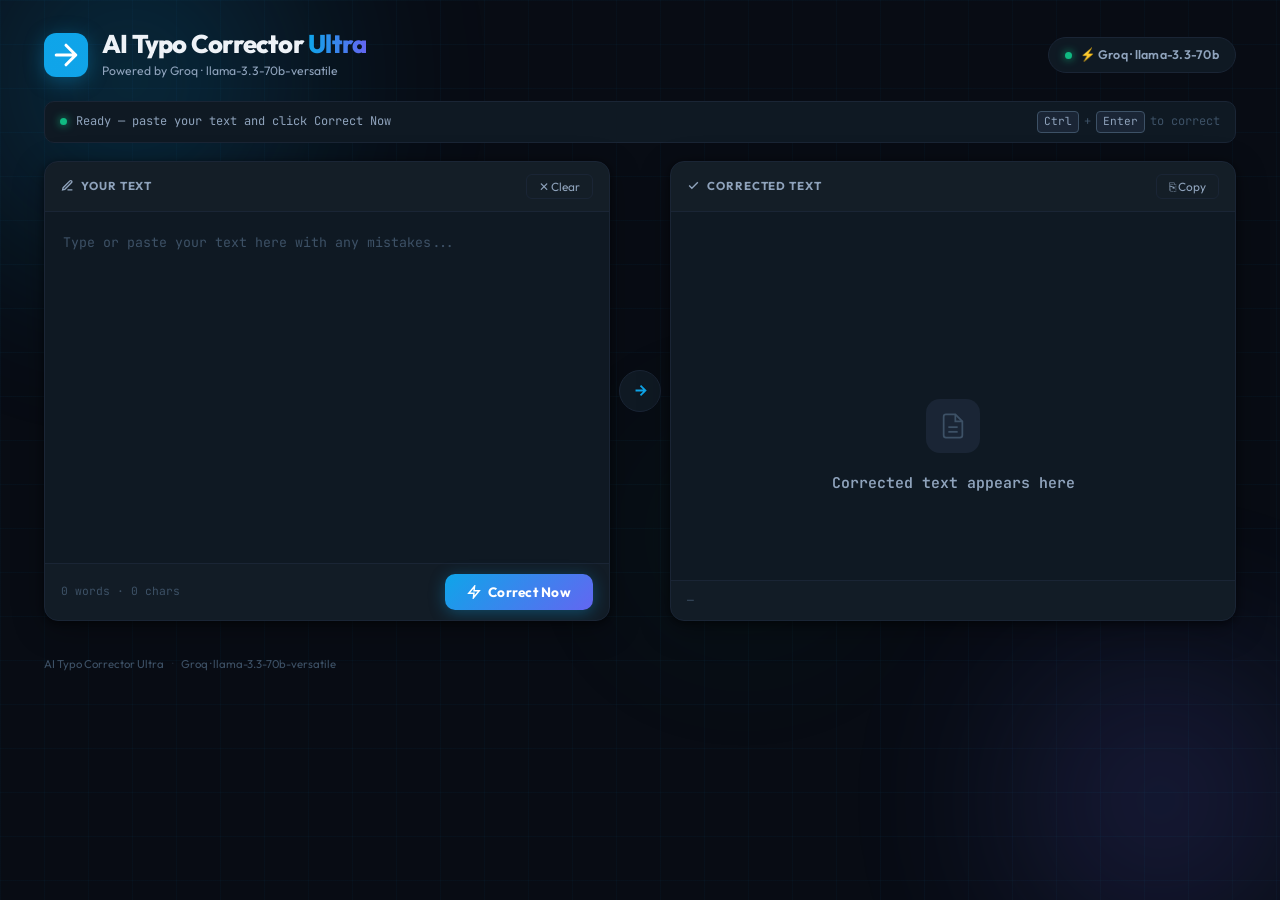
<file: index.html>
<!DOCTYPE html>
<html lang="en">
<head>
  <meta charset="UTF-8" />
  <meta name="viewport" content="width=device-width, initial-scale=1.0"/>
  <title>AI Typo Corrector Ultra</title>
  <link rel="preconnect" href="https://fonts.googleapis.com">
  <link rel="preconnect" href="https://fonts.gstatic.com" crossorigin>
  <link href="https://fonts.googleapis.com/css2?family=Outfit:wght@300;400;500;600;700;800&family=JetBrains+Mono:wght@400;500&display=swap" rel="stylesheet">
  <link rel="stylesheet" href="css/style.css" />
</head>
<body>

  <!-- BACKGROUND -->
  <div class="bg-wrap" aria-hidden="true">
    <div class="bg-orb orb-1"></div>
    <div class="bg-orb orb-2"></div>
    <div class="bg-orb orb-3"></div>
    <div class="bg-grid"></div>
  </div>

  <div class="app">

    <!-- ── HEADER ─────────────────────────────── -->
    <header class="topbar">
      <div class="topbar-brand">
        <div class="brand-icon">
          <svg viewBox="0 0 36 36" fill="none" xmlns="http://www.w3.org/2000/svg">
            <rect width="36" height="36" rx="10" fill="url(#bg)"/>
            <path d="M10 18h16M18 10l8 8-8 8" stroke="#fff" stroke-width="2.5" stroke-linecap="round" stroke-linejoin="round"/>
            <defs>
              <linearGradient id="bg" x1="0" y1="0" x2="36" y2="36">
                <stop stop-color="#0ea5e9"/><stop offset="1" stop-color="#6366f1"/>
              </linearGradient>
            </defs>
          </svg>
        </div>
        <div>
          <h1 class="brand-name">AI Typo Corrector <span class="brand-ultra">Ultra</span></h1>
          <p class="brand-sub">Powered by Groq · llama-3.3-70b-versatile</p>
        </div>
      </div>
      <div class="topbar-right">
        <div class="model-chip">
          <span class="chip-dot"></span>
          ⚡ Groq · llama-3.3-70b
        </div>
      </div>
    </header>

    <!-- ── STATUS BAR ─────────────────────────── -->
    <div class="statusbar">
      <div class="status-left">
        <span class="status-dot" id="statusDot"></span>
        <span class="status-text" id="statusText">Ready — paste your text and click Correct Now</span>
      </div>
      <div class="status-right">
        <kbd>Ctrl</kbd> + <kbd>Enter</kbd> to correct
      </div>
    </div>

    <!-- ── EDITOR ──────────────────────────────── -->
    <main class="editor-area">

      <!-- INPUT -->
      <section class="panel input-panel">
        <div class="panel-header">
          <span class="panel-label">
            <svg width="13" height="13" viewBox="0 0 24 24" fill="none" stroke="currentColor" stroke-width="2.5"><path d="M12 20h9"/><path d="M16.5 3.5a2.121 2.121 0 013 3L7 19l-4 1 1-4L16.5 3.5z"/></svg>
            Your Text
          </span>
          <button class="ghost-btn" id="clearBtn">✕ Clear</button>
        </div>
        <div class="panel-body">
          <textarea
            id="inputText"
            class="editor-textarea"
            placeholder="Type or paste your text here with any mistakes...&#10;&#10;"
            spellcheck="false"
          ></textarea>
        </div>
        <div class="panel-footer">
          <span class="meta-info" id="inputMeta">0 words · 0 chars</span>
          <button class="correct-btn" id="correctBtn">
            <svg width="14" height="14" viewBox="0 0 24 24" fill="none" stroke="currentColor" stroke-width="2.5"><path d="M13 2L3 14h9l-1 8 10-12h-9l1-8z"/></svg>
            Correct Now
          </button>
        </div>
      </section>

      <!-- ARROW -->
      <div class="arrow-col">
        <div class="arrow-ring" id="arrowRing">
          <svg id="arrowSvg" width="17" height="17" viewBox="0 0 24 24" fill="none" stroke="currentColor" stroke-width="2.5"><path d="M5 12h14M12 5l7 7-7 7"/></svg>
        </div>
      </div>

      <!-- OUTPUT -->
      <section class="panel output-panel">
        <div class="panel-header">
          <span class="panel-label">
            <svg width="13" height="13" viewBox="0 0 24 24" fill="none" stroke="currentColor" stroke-width="2.5"><polyline points="20 6 9 17 4 12"/></svg>
            Corrected Text
          </span>
          <div class="panel-header-right">
            <span class="badge" id="badge" style="display:none"></span>
            <button class="ghost-btn" id="copyBtn">⎘ Copy</button>
          </div>
        </div>
        <div class="panel-body">
          <div class="output-box" id="outputBox">
            <div class="empty-state">
              <div class="empty-icon">
                <svg width="28" height="28" viewBox="0 0 24 24" fill="none" stroke="currentColor" stroke-width="1.5"><path d="M14 2H6a2 2 0 00-2 2v16a2 2 0 002 2h12a2 2 0 002-2V8z"/><polyline points="14 2 14 8 20 8"/><line x1="16" y1="13" x2="8" y2="13"/><line x1="16" y1="17" x2="8" y2="17"/></svg>
              </div>
              <p class="empty-title">Corrected text appears here</p>
          
            </div>
          </div>
        </div>
        <div class="panel-footer">
          <span class="meta-info" id="outputMeta">—</span>
        </div>
      </section>

    </main>

    <!-- ── ERROR ───────────────────────────────── -->
    <div class="error-bar" id="errorBar" style="display:none">
      <svg width="15" height="15" viewBox="0 0 24 24" fill="none" stroke="currentColor" stroke-width="2"><circle cx="12" cy="12" r="10"/><line x1="12" y1="8" x2="12" y2="12"/><line x1="12" y1="16" x2="12.01" y2="16"/></svg>
      <span id="errorMsg"></span>
      <button class="err-close" id="errClose">✕</button>
    </div>

    <!-- ── CHANGES ─────────────────────────────── -->
    <section class="changes-section" id="changesSection" style="display:none">
      <div class="changes-header">
        <div class="changes-title">
          <svg width="14" height="14" viewBox="0 0 24 24" fill="none" stroke="currentColor" stroke-width="2"><polyline points="9 11 12 14 22 4"/><path d="M21 12v7a2 2 0 01-2 2H5a2 2 0 01-2-2V5a2 2 0 012-2h11"/></svg>
          What Was Fixed
        </div>
        <span class="changes-count" id="changesCount"></span>
      </div>
      <div class="changes-summary" id="changesSummary"></div>
      <div class="changes-grid" id="changesGrid"></div>
    </section>

    <!-- ── FOOTER ──────────────────────────────── -->
    <footer class="app-footer">
      <span>AI Typo Corrector Ultra</span>
      <span class="fdot">·</span>
      <span>Groq · llama-3.3-70b-versatile</span>
    </footer>

  </div>

  <!-- LOADER -->
  <div class="loader-overlay" id="loaderOverlay" style="display:none">
    <div class="loader-card">
      <div class="loader-ring">
        <svg viewBox="0 0 50 50">
          <circle cx="25" cy="25" r="20" fill="none" stroke="url(#lg)" stroke-width="4"
            stroke-linecap="round" stroke-dasharray="100 26"/>
          <defs>
            <linearGradient id="lg" x1="0%" y1="0%" x2="100%" y2="0%">
              <stop offset="0%" stop-color="#0ea5e9"/>
              <stop offset="100%" stop-color="#6366f1"/>
            </linearGradient>
          </defs>
        </svg>
      </div>
      <p class="loader-msg" id="loaderMsg">Analyzing your text...</p>
      <div class="loader-bar"><div class="loader-fill"></div></div>
    </div>
  </div>

  <script src="js/app.js"></script>
</body>
</html>
</file>
<file: css/style.css>
/* ═══════════════════════════════════════════════════════
   AI TYPO CORRECTOR ULTRA  ·  css/style.css
   Professional Dark Theme  ·  Teal + Indigo
═══════════════════════════════════════════════════════ */

/* ── TOKENS ──────────────────────────────────────────── */
:root {
  --bg:           #080c14;
  --surface:      #0d1117;
  --panel:        #0f1923;
  --panel-b:      #1a2535;
  --panel-hover:  #162030;
  --input-bg:     #0a1220;

  --teal:         #0ea5e9;
  --teal-10:      rgba(14,165,233,0.10);
  --teal-20:      rgba(14,165,233,0.20);
  --teal-glow:    rgba(14,165,233,0.30);
  --indigo:       #6366f1;
  --indigo-10:    rgba(99,102,241,0.10);
  --emerald:      #10b981;
  --rose:         #f43f5e;
  --amber:        #f59e0b;

  --t1:           #eef2f7;
  --t2:           #8fa3bc;
  --t3:           #3d5166;

  --r-sm:  6px;
  --r-md:  10px;
  --r-lg:  14px;
  --r-xl:  20px;

  --shadow: 0 2px 8px rgba(0,0,0,0.5), 0 8px 32px rgba(0,0,0,0.3);
  --ease:   cubic-bezier(0.4,0,0.2,1);

  --font:  'Outfit', sans-serif;
  --mono:  'JetBrains Mono', monospace;
}

/* ── RESET ───────────────────────────────────────────── */
*, *::before, *::after { box-sizing: border-box; margin: 0; padding: 0; }
html { scroll-behavior: smooth; }
body {
  font-family: var(--font);
  background: var(--bg);
  color: var(--t1);
  font-size: 14px;
  line-height: 1.6;
  min-height: 100vh;
  overflow-x: hidden;
  -webkit-font-smoothing: antialiased;
}
a { color: var(--teal); text-decoration: none; }
a:hover { text-decoration: underline; }
button { cursor: pointer; font-family: var(--font); }

/* ── BACKGROUND ──────────────────────────────────────── */
.bg-wrap {
  position: fixed; inset: 0;
  z-index: 0; pointer-events: none; overflow: hidden;
}
.bg-orb {
  position: absolute; border-radius: 50%;
  filter: blur(90px); opacity: 0.28;
  animation: float 14s ease-in-out infinite alternate;
}
.orb-1 { width:520px;height:520px; background:radial-gradient(circle,#0ea5e9,transparent 70%); top:-180px;left:-130px; animation-duration:16s; }
.orb-2 { width:400px;height:400px; background:radial-gradient(circle,#6366f1,transparent 70%); bottom:-100px;right:-80px; animation-duration:11s;animation-delay:-5s; }
.orb-3 { width:260px;height:260px; background:radial-gradient(circle,#10b981,transparent 70%); top:45%;left:48%; opacity:0.12; animation-duration:20s; }
@keyframes float { from{transform:translateY(0) scale(1)} to{transform:translateY(28px) scale(1.07)} }
.bg-grid {
  position:absolute; inset:0;
  background-image:
    linear-gradient(rgba(14,165,233,0.035) 1px, transparent 1px),
    linear-gradient(90deg, rgba(14,165,233,0.035) 1px, transparent 1px);
  background-size:44px 44px;
}

/* ── APP SHELL ───────────────────────────────────────── */
.app {
  position: relative; z-index: 1;
  max-width: 1240px;
  margin: 0 auto;
  padding: 0 24px 64px;
  display: flex; flex-direction: column; gap: 0;
}

/* ── TOPBAR ──────────────────────────────────────────── */
.topbar {
  display: flex; align-items: center; justify-content: space-between;
  padding: 30px 0 20px; gap: 16px; flex-wrap: wrap;
}
.topbar-brand { display:flex; align-items:center; gap:14px; }
.brand-icon {
  width:44px; height:44px; border-radius:13px; flex-shrink:0;
  box-shadow: 0 4px 20px rgba(14,165,233,0.35);
}
.brand-icon svg { display:block; width:100%; height:100%; }
.brand-name {
  font-size: clamp(1.25rem,2.5vw,1.6rem);
  font-weight: 800;
  letter-spacing: -0.03em;
  line-height: 1.1;
  color: var(--t1);
}
.brand-ultra {
  background: linear-gradient(90deg, var(--teal), var(--indigo));
  -webkit-background-clip: text;
  -webkit-text-fill-color: transparent;
  background-clip: text;
}
.brand-sub { font-size:0.76rem; color:var(--t2); margin-top:3px; }

/* MODEL CHIP */
.model-chip {
  display:flex; align-items:center; gap:8px;
  padding: 7px 16px;
  background: var(--panel);
  border: 1px solid var(--panel-b);
  border-radius: 99px;
  font-size: 0.78rem; font-weight: 600; color: var(--t2);
  letter-spacing: 0.02em;
}
.chip-dot {
  width:7px; height:7px; border-radius:50%;
  background: var(--emerald);
  box-shadow: 0 0 8px var(--emerald);
  animation: blink 2.5s ease-in-out infinite;
}
@keyframes blink { 0%,100%{opacity:1} 50%{opacity:0.35} }

/* ── STATUS BAR ──────────────────────────────────────── */
.statusbar {
  display:flex; align-items:center; justify-content:space-between;
  padding: 9px 15px;
  background: var(--panel);
  border: 1px solid var(--panel-b);
  border-radius: var(--r-md);
  margin-bottom: 18px;
  font-size: 0.75rem; color: var(--t2);
  font-family: var(--mono);
}
.status-left  { display:flex; align-items:center; gap:9px; }
.status-right { display:flex; align-items:center; gap:5px; color:var(--t3); }
.status-dot {
  width:7px; height:7px; border-radius:50%;
  background: var(--emerald);
  box-shadow: 0 0 8px var(--emerald);
  flex-shrink:0;
  transition: background 0.3s, box-shadow 0.3s;
}
.status-dot.busy   { background:var(--amber); box-shadow:0 0 8px var(--amber); }
.status-dot.error  { background:var(--rose);  box-shadow:0 0 8px var(--rose);  }
.statusbar kbd {
  background: var(--panel-b);
  border: 1px solid var(--t3);
  border-radius: 4px;
  padding: 1px 6px;
  font-family: var(--mono); font-size:0.7rem;
  color: var(--t2);
}

/* ── EDITOR AREA ─────────────────────────────────────── */
.editor-area {
  display: grid;
  grid-template-columns: 1fr 60px 1fr;
  min-height: 460px;
  align-items: stretch;
  margin-bottom: 14px;
}

/* ── PANEL ───────────────────────────────────────────── */
.panel {
  background: var(--panel);
  border: 1px solid var(--panel-b);
  border-radius: var(--r-lg);
  display: flex; flex-direction: column;
  overflow: hidden;
  box-shadow: var(--shadow);
  transition: border-color 0.25s var(--ease);
}
.panel:focus-within { border-color: rgba(14,165,233,0.4); }

.panel-header {
  display:flex; align-items:center; justify-content:space-between;
  padding: 12px 16px;
  border-bottom: 1px solid var(--panel-b);
  background: rgba(255,255,255,0.018);
  flex-shrink: 0;
}
.panel-label {
  display:flex; align-items:center; gap:7px;
  font-size:0.72rem; font-weight:700; color:var(--t2);
  text-transform:uppercase; letter-spacing:0.08em;
}
.panel-header-right { display:flex; align-items:center; gap:10px; }
.panel-body  { flex:1; display:flex; flex-direction:column; overflow:hidden; }
.panel-footer {
  display:flex; align-items:center; justify-content:space-between;
  padding: 10px 16px;
  border-top: 1px solid var(--panel-b);
  background: rgba(255,255,255,0.012);
  flex-shrink: 0;
}

/* TEXTAREA */
.editor-textarea {
  flex:1; width:100%;
  background: transparent; border:none; outline:none;
  color:var(--t1);
  font-family: var(--mono); font-size:0.87rem; line-height:1.85;
  padding: 18px 18px;
  resize: none;
  caret-color: var(--teal);
}
.editor-textarea::placeholder { color:var(--t3); font-size:0.83rem; }

/* OUTPUT */
.output-box {
  flex:1;
  padding: 18px;
  font-family: var(--mono); font-size:0.87rem; line-height:1.85;
  color:var(--t1);
  overflow-y: auto;
  white-space: pre-wrap;
  word-break: break-word;
}

/* EMPTY STATE */
.empty-state {
  display:flex; flex-direction:column; align-items:center; justify-content:center;
  height:100%; min-height:200px;
  gap:10px; text-align:center; padding:40px;
}
.empty-icon {
  width:54px; height:54px;
  border-radius:14px;
  background:var(--panel-b);
  display:flex; align-items:center; justify-content:center;
  color:var(--t3); margin-bottom:6px;
}
.empty-title { font-size:0.93rem; font-weight:600; color:var(--t2); }
.empty-hint  { font-size:0.77rem; color:var(--t3); }
.empty-hint strong { color:var(--t2); }

/* META */
.meta-info { font-size:0.71rem; color:var(--t3); font-family:var(--mono); }

/* ── BUTTONS ─────────────────────────────────────────── */
.correct-btn {
  display:flex; align-items:center; gap:7px;
  padding: 9px 22px;
  border:none; border-radius:var(--r-md);
  background: linear-gradient(135deg, var(--teal) 0%, var(--indigo) 100%);
  color:#fff;
  font-family:var(--font); font-size:0.85rem; font-weight:700;
  letter-spacing:0.02em;
  box-shadow: 0 3px 16px rgba(14,165,233,0.35);
  transition: opacity 0.2s, transform 0.15s, box-shadow 0.2s;
}
.correct-btn:hover  { opacity:0.91; transform:translateY(-1px); box-shadow:0 6px 24px rgba(14,165,233,0.5); }
.correct-btn:active { transform:translateY(0); }
.correct-btn:disabled { opacity:0.35; cursor:not-allowed; transform:none; }

.ghost-btn {
  background:transparent;
  border:1px solid var(--panel-b);
  border-radius:var(--r-sm);
  color:var(--t2); font-size:0.74rem;
  padding:4px 12px;
  transition: all 0.2s;
}
.ghost-btn:hover { border-color:var(--teal); color:var(--teal); background:var(--teal-10); }

/* BADGE */
.badge {
  font-size:0.69rem; font-weight:700;
  padding:3px 10px; border-radius:99px;
  background: linear-gradient(90deg, var(--teal), var(--indigo));
  color:#fff; letter-spacing:0.04em;
}

/* ── ARROW COLUMN ────────────────────────────────────── */
.arrow-col {
  display:flex; align-items:center; justify-content:center;
}
.arrow-ring {
  width:42px; height:42px; border-radius:50%;
  background: var(--panel);
  border: 1px solid var(--panel-b);
  display:flex; align-items:center; justify-content:center;
  color:var(--teal);
  transition: all 0.25s;
}
.arrow-ring.spinning {
  border-color: var(--teal);
  background: var(--teal-10);
  animation: spin 0.85s linear infinite;
}
@keyframes spin { to { transform:rotate(360deg); } }

/* ── ERROR BAR ───────────────────────────────────────── */
.error-bar {
  display:flex; align-items:center; gap:10px;
  padding:12px 16px;
  background:rgba(244,63,94,0.08);
  border:1px solid rgba(244,63,94,0.28);
  border-radius:var(--r-md);
  color:#fb7185; font-size:0.82rem;
  margin-bottom:14px;
  animation: slideDown 0.25s ease;
}
.error-bar svg { flex-shrink:0; }
.error-bar span { flex:1; }
.err-close {
  background:none; border:none;
  color:#fb7185; font-size:0.9rem; opacity:0.7;
  transition:opacity 0.2s; padding:0 4px;
}
.err-close:hover { opacity:1; }
@keyframes slideDown { from{opacity:0;transform:translateY(-8px)} to{opacity:1;transform:translateY(0)} }

/* ── CHANGES SECTION ─────────────────────────────────── */
.changes-section {
  background: var(--panel);
  border: 1px solid var(--panel-b);
  border-radius: var(--r-lg);
  overflow: hidden;
  box-shadow: var(--shadow);
  margin-bottom: 16px;
  animation: slideDown 0.3s ease;
}
.changes-header {
  display:flex; align-items:center; justify-content:space-between;
  padding:14px 18px;
  border-bottom:1px solid var(--panel-b);
  background: rgba(255,255,255,0.018);
}
.changes-title {
  display:flex; align-items:center; gap:8px;
  font-size:0.75rem; font-weight:700;
  color:var(--t1); text-transform:uppercase; letter-spacing:0.07em;
}
.changes-count { font-size:0.73rem; color:var(--t2); font-family:var(--mono); }
.changes-summary {
  padding:11px 18px;
  font-size:0.81rem; color:var(--t2);
  border-bottom:1px solid var(--panel-b);
  font-style:italic;
}
.changes-grid {
  display:grid;
  grid-template-columns: repeat(auto-fill, minmax(290px, 1fr));
  gap:1px;
  background:var(--panel-b);
}
.change-item {
  background:var(--panel);
  padding:12px 18px;
  display:flex; align-items:center; gap:10px;
  transition:background 0.2s;
}
.change-item:hover { background:var(--panel-hover); }
.c-type {
  font-size:0.62rem; font-weight:700; text-transform:uppercase;
  letter-spacing:0.08em; padding:2px 8px; border-radius:4px;
  flex-shrink:0; min-width:70px; text-align:center;
}
.c-type.typo        { background:rgba(244,63,94,0.13); color:#fb7185; }
.c-type.grammar     { background:rgba(14,165,233,0.13); color:var(--teal); }
.c-type.punctuation { background:rgba(245,158,11,0.13); color:var(--amber); }
.c-type.style       { background:rgba(99,102,241,0.13); color:#818cf8; }
.c-type.other       { background:rgba(143,163,188,0.10); color:var(--t2); }
.c-wrong {
  font-family:var(--mono); font-size:0.78rem;
  color:#fb7185; text-decoration:line-through;
  flex:1; min-width:0; overflow:hidden; text-overflow:ellipsis; white-space:nowrap;
}
.c-arrow { color:var(--t3); flex-shrink:0; }
.c-right {
  font-family:var(--mono); font-size:0.78rem; font-weight:600;
  color:var(--emerald);
  flex:1; min-width:0; overflow:hidden; text-overflow:ellipsis; white-space:nowrap;
}

/* ── FOOTER ──────────────────────────────────────────── */
.app-footer {
  padding:20px 0 8px;
  font-size:0.71rem; color:var(--t3);
  display:flex; align-items:center; gap:8px; flex-wrap:wrap;
}
.fdot { opacity:0.35; }

/* ── LOADER ──────────────────────────────────────────── */
.loader-overlay {
  position:fixed; inset:0;
  background:rgba(8,12,20,0.84);
  backdrop-filter:blur(10px); -webkit-backdrop-filter:blur(10px);
  z-index:900;
  display:flex; align-items:center; justify-content:center;
}
.loader-card {
  background:var(--panel);
  border:1px solid var(--panel-b);
  border-radius:var(--r-xl);
  padding:44px 52px;
  display:flex; flex-direction:column; align-items:center; gap:20px;
  min-width:290px;
  box-shadow:0 40px 100px rgba(0,0,0,0.65);
  animation:popIn 0.3s cubic-bezier(0.34,1.56,0.64,1);
}
@keyframes popIn { from{opacity:0;transform:scale(0.86)} to{opacity:1;transform:scale(1)} }
.loader-ring { width:54px; height:54px; animation:spin 0.85s linear infinite; }
.loader-ring svg { width:100%; height:100%; }
.loader-msg {
  font-size:0.87rem; color:var(--t2); letter-spacing:0.04em;
  animation:pulse 1.6s ease-in-out infinite;
}
@keyframes pulse { 0%,100%{opacity:1} 50%{opacity:0.35} }
.loader-bar {
  width:170px; height:3px;
  background:var(--panel-b); border-radius:99px; overflow:hidden;
}
.loader-fill {
  height:100%;
  background:linear-gradient(90deg, var(--teal), var(--indigo));
  border-radius:99px;
  animation:barAnim 1.8s ease-in-out infinite;
}
@keyframes barAnim {
  0%   { width:0%;  margin-left:0; }
  50%  { width:65%; margin-left:0; }
  100% { width:0%;  margin-left:100%; }
}

/* ── SCROLLBAR ───────────────────────────────────────── */
::-webkit-scrollbar { width:5px; height:5px; }
::-webkit-scrollbar-track { background:transparent; }
::-webkit-scrollbar-thumb { background:var(--panel-b); border-radius:3px; }
::-webkit-scrollbar-thumb:hover { background:var(--t3); }

/* ── RESPONSIVE ──────────────────────────────────────── */
@media (max-width: 760px) {
  .app { padding:0 14px 40px; }
  .topbar { padding:18px 0 14px; flex-direction:column; align-items:flex-start; }
  .editor-area {
    grid-template-columns:1fr;
    grid-template-rows: auto auto auto;
  }
  .arrow-col { padding:10px 0; }
  #arrowSvg { transform:rotate(90deg); }
  .changes-grid { grid-template-columns:1fr; }
  .statusbar .status-right { display:none; }
}
@media (max-width:480px) {
  .brand-name { font-size:1.15rem; }
  .loader-card { padding:32px 28px; }
}
</file>
